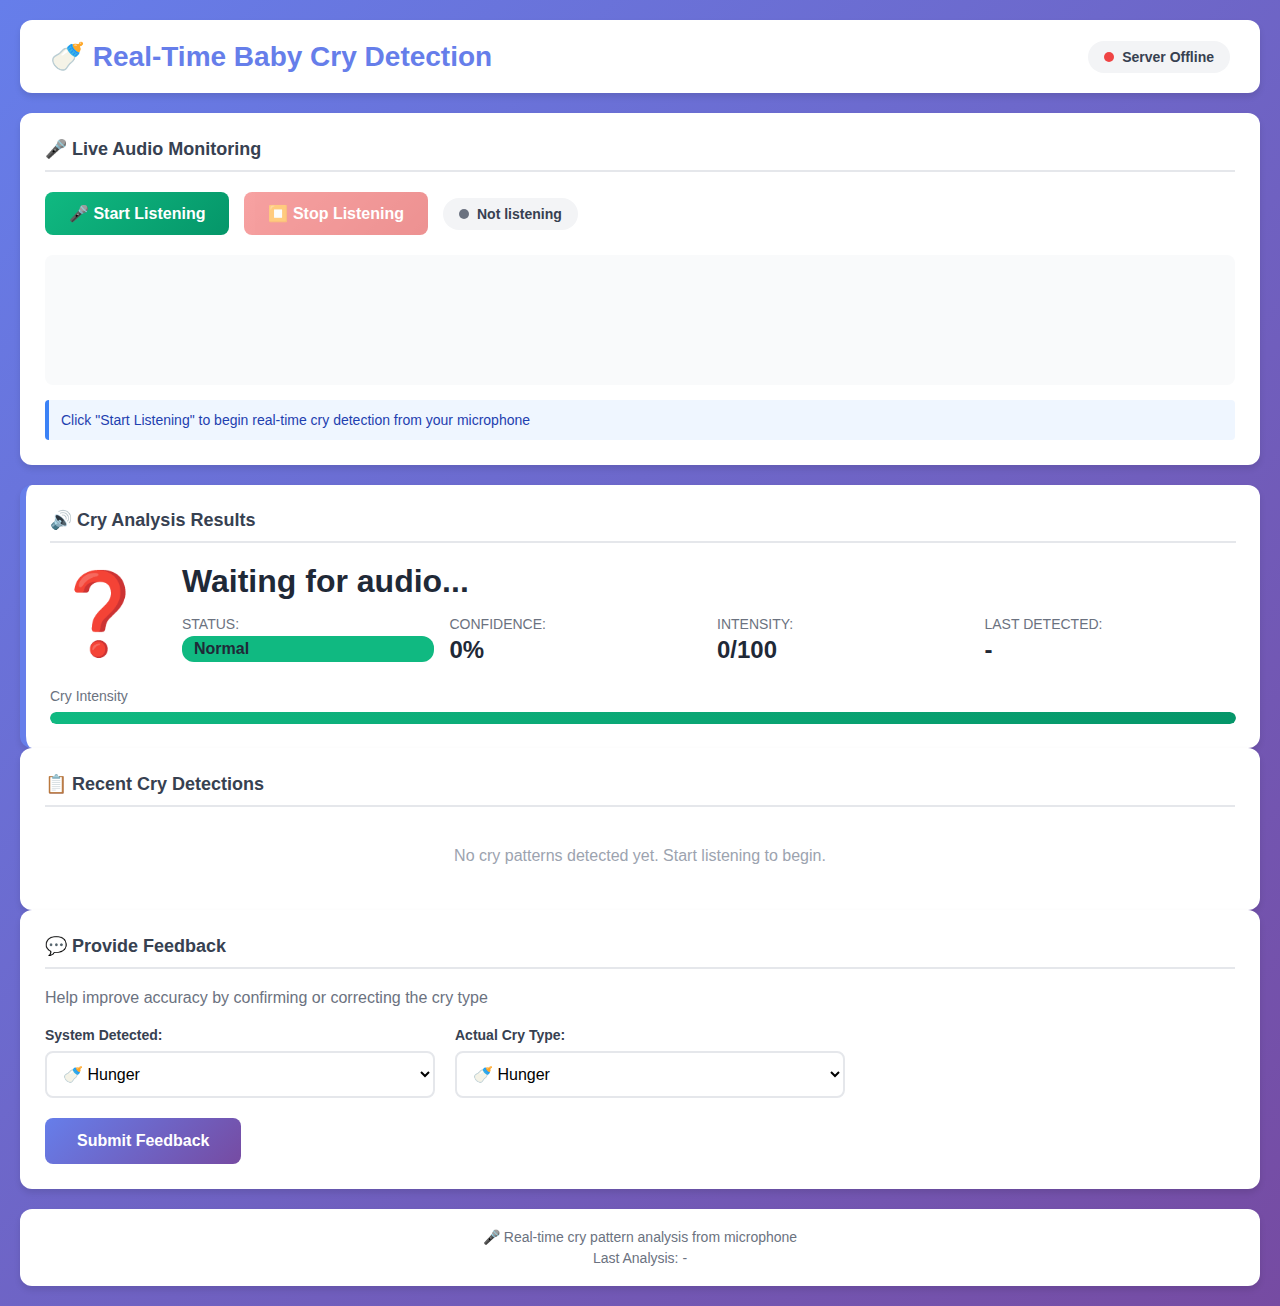
<file: index.html>
<!DOCTYPE html>
<html lang="en">
<head>
    <meta charset="UTF-8">
    <meta name="viewport" content="width=device-width, initial-scale=1.0">
    <title>🍼 Real-Time Baby Cry Detection</title>
    <link rel="stylesheet" href="styles.css">
</head>
<body>
    <div class="container">
        <!-- Header -->
        <header class="header">
            <div class="header-content">
                <h1>🍼 Real-Time Baby Cry Detection</h1>
                <div class="server-status" id="serverStatus">
                    <span class="status-dot"></span>
                    <span class="status-text">Connecting...</span>
                </div>
            </div>
        </header>

        <!-- Audio Capture Section -->
        <section class="card audio-capture-section">
            <h2>🎤 Live Audio Monitoring</h2>
            <div class="audio-controls">
                <button id="startAudioBtn" class="btn-audio start">
                    🎤 Start Listening
                </button>
                <button id="stopAudioBtn" class="btn-audio stop" disabled>
                    ⏹️ Stop Listening
                </button>
                <div class="audio-status" id="audioStatus">
                    <span class="status-indicator"></span>
                    <span class="status-text">Not listening</span>
                </div>
            </div>
            <div class="audio-visualizer">
                <canvas id="audioCanvas" width="800" height="100"></canvas>
            </div>
            <div class="audio-info" id="audioInfo">
                <p>Click "Start Listening" to begin real-time cry detection from your microphone</p>
            </div>
        </section>

        <!-- Cry Detection Results -->
        <section class="card cry-detection-card-large" id="cryDetectionCard">
            <h2>🔊 Cry Analysis Results</h2>
            <div class="cry-status-display-large">
                <div class="cry-icon-large" id="cryIcon">❓</div>
                <div class="cry-details-large">
                    <h3 id="cryType">Waiting for audio...</h3>
                    <div class="cry-meta-large">
                        <div class="meta-item-large">
                            <span class="meta-label">Status:</span>
                            <span class="meta-value status-badge" id="cryStatus">Normal</span>
                        </div>
                        <div class="meta-item-large">
                            <span class="meta-label">Confidence:</span>
                            <span class="meta-value" id="cryConfidence">0%</span>
                        </div>
                        <div class="meta-item-large">
                            <span class="meta-label">Intensity:</span>
                            <span class="meta-value" id="cryIntensity">0/100</span>
                        </div>
                        <div class="meta-item-large">
                            <span class="meta-label">Last Detected:</span>
                            <span class="meta-value" id="cryLastDetected">-</span>
                        </div>
                    </div>
                </div>
            </div>
            <div class="progress-bar-large">
                <div class="progress-label">Cry Intensity</div>
                <div class="progress-bar">
                    <div class="progress-fill" id="cryIntensityBar"></div>
                </div>
            </div>
        </section>

        <!-- Cry History -->
        <section class="card alerts-card">
            <h2>📋 Recent Cry Detections</h2>
            <div class="alerts-list" id="alertsList">
                <p class="no-alerts">No cry patterns detected yet. Start listening to begin.</p>
            </div>
        </section>

        <!-- Feedback Section -->
        <section class="card feedback-section">
            <h2>💬 Provide Feedback</h2>
            <p class="feedback-description">Help improve accuracy by confirming or correcting the cry type</p>
            <form id="feedbackForm" class="feedback-form">
                <div class="form-row">
                    <div class="form-group">
                        <label for="predictedType">System Detected:</label>
                        <select id="predictedType" name="predictedType" required>
                            <option value="hunger">🍼 Hunger</option>
                            <option value="sleep_discomfort">😴 Sleep Discomfort</option>
                            <option value="pain_distress">⚠️ Pain/Distress</option>
                            <option value="diaper_change">🧷 Diaper Change</option>
                            <option value="normal_unknown">❓ Unknown</option>
                        </select>
                    </div>
                    <div class="form-group">
                        <label for="actualType">Actual Cry Type:</label>
                        <select id="actualType" name="actualType" required>
                            <option value="hunger">🍼 Hunger</option>
                            <option value="sleep_discomfort">😴 Sleep Discomfort</option>
                            <option value="pain_distress">⚠️ Pain/Distress</option>
                            <option value="diaper_change">🧷 Diaper Change</option>
                            <option value="normal_unknown">❓ Unknown</option>
                        </select>
                    </div>
                </div>
                <button type="submit" class="btn-submit" id="submitBtn">
                    Submit Feedback
                </button>
                <div id="feedbackMessage" class="feedback-message"></div>
            </form>
        </section>

        <!-- Footer -->
        <footer class="footer">
            <p>🎤 Real-time cry pattern analysis from microphone</p>
            <p>Last Analysis: <span id="lastUpdate">-</span></p>
        </footer>
    </div>

    <script src="app.js"></script>
</body>
</html>
</file>
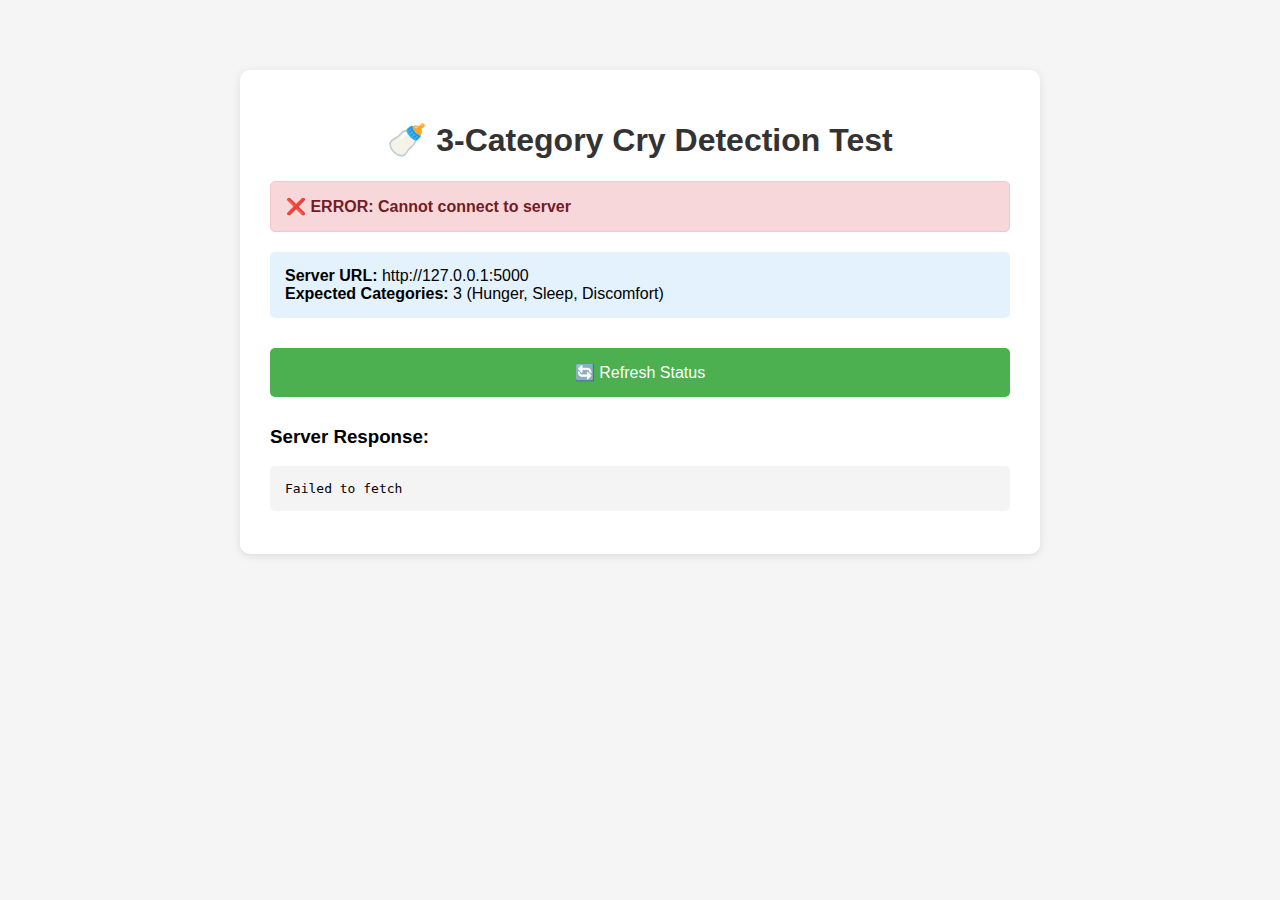
<file: test_3cat_server.html>
<!DOCTYPE html>
<html lang="en">
<head>
    <meta charset="UTF-8">
    <meta name="viewport" content="width=device-width, initial-scale=1.0">
    <title>3-Category Cry Detection Test</title>
    <style>
        body {
            font-family: Arial, sans-serif;
            max-width: 800px;
            margin: 50px auto;
            padding: 20px;
            background: #f5f5f5;
        }
        .container {
            background: white;
            padding: 30px;
            border-radius: 10px;
            box-shadow: 0 2px 10px rgba(0,0,0,0.1);
        }
        h1 {
            color: #333;
            text-align: center;
        }
        .status {
            padding: 15px;
            margin: 20px 0;
            border-radius: 5px;
            font-weight: bold;
        }
        .status.success {
            background: #d4edda;
            color: #155724;
            border: 1px solid #c3e6cb;
        }
        .status.error {
            background: #f8d7da;
            color: #721c24;
            border: 1px solid #f5c6cb;
        }
        .category {
            display: inline-block;
            padding: 10px 20px;
            margin: 5px;
            border-radius: 20px;
            font-size: 18px;
            font-weight: bold;
        }
        .hunger { background: #f59e0b; color: white; }
        .sleep { background: #3b82f6; color: white; }
        .discomfort { background: #ef4444; color: white; }
        .info {
            background: #e3f2fd;
            padding: 15px;
            border-radius: 5px;
            margin: 20px 0;
        }
        button {
            background: #4CAF50;
            color: white;
            padding: 15px 30px;
            border: none;
            border-radius: 5px;
            font-size: 16px;
            cursor: pointer;
            width: 100%;
            margin: 10px 0;
        }
        button:hover {
            background: #45a049;
        }
        pre {
            background: #f4f4f4;
            padding: 15px;
            border-radius: 5px;
            overflow-x: auto;
        }
    </style>
</head>
<body>
    <div class="container">
        <h1>🍼 3-Category Cry Detection Test</h1>
        
        <div id="status" class="status">Checking server...</div>
        
        <div id="categories"></div>
        
        <div class="info">
            <strong>Server URL:</strong> http://127.0.0.1:5000<br>
            <strong>Expected Categories:</strong> 3 (Hunger, Sleep, Discomfort)
        </div>
        
        <button onclick="checkServer()">🔄 Refresh Status</button>
        
        <h3>Server Response:</h3>
        <pre id="response">Loading...</pre>
    </div>

    <script>
        async function checkServer() {
            const statusDiv = document.getElementById('status');
            const categoriesDiv = document.getElementById('categories');
            const responseDiv = document.getElementById('response');
            
            try {
                statusDiv.textContent = 'Connecting to server...';
                statusDiv.className = 'status';
                
                const response = await fetch('http://127.0.0.1:5000/api/status');
                const data = await response.json();
                
                // Display full response
                responseDiv.textContent = JSON.stringify(data, null, 2);
                
                // Check if it's the 3-category system
                if (data.version === '3-category-system' && data.categories.length === 3) {
                    statusDiv.textContent = '✅ SUCCESS! Server is using 3-category system';
                    statusDiv.className = 'status success';
                    
                    // Display categories
                    categoriesDiv.innerHTML = '<h3>Active Categories:</h3>';
                    data.categories.forEach(cat => {
                        const icon = cat === 'hunger' ? '🍼' : cat === 'sleep' ? '😴' : '⚠️';
                        categoriesDiv.innerHTML += `<span class="category ${cat}">${icon} ${cat.toUpperCase()}</span>`;
                    });
                } else {
                    statusDiv.textContent = '⚠️ WARNING: Server is NOT using 3-category system!';
                    statusDiv.className = 'status error';
                    categoriesDiv.innerHTML = `<p>Found ${data.categories.length} categories: ${data.categories.join(', ')}</p>`;
                }
                
            } catch (error) {
                statusDiv.textContent = '❌ ERROR: Cannot connect to server';
                statusDiv.className = 'status error';
                responseDiv.textContent = error.message;
            }
        }
        
        // Check on page load
        checkServer();
    </script>
</body>
</html>
</file>
<file: styles.css>
/* Reset and Base Styles */
* {
    margin: 0;
    padding: 0;
    box-sizing: border-box;
}

body {
    font-family: -apple-system, BlinkMacSystemFont, 'Segoe UI', Roboto, Oxygen, Ubuntu, Cantarell, sans-serif;
    background: linear-gradient(135deg, #667eea 0%, #764ba2 100%);
    min-height: 100vh;
    padding: 20px;
    color: #333;
}

.container {
    max-width: 1400px;
    margin: 0 auto;
}

/* Header */
.header {
    background: white;
    border-radius: 12px;
    padding: 20px 30px;
    margin-bottom: 20px;
    box-shadow: 0 4px 6px rgba(0, 0, 0, 0.1);
}

.header-content {
    display: flex;
    justify-content: space-between;
    align-items: center;
    flex-wrap: wrap;
    gap: 15px;
}

.header h1 {
    font-size: 28px;
    color: #667eea;
    font-weight: 700;
}

.server-status {
    display: flex;
    align-items: center;
    gap: 8px;
    padding: 8px 16px;
    background: #f3f4f6;
    border-radius: 20px;
}

.status-dot {
    width: 10px;
    height: 10px;
    border-radius: 50%;
    background: #10b981;
    animation: pulse 2s infinite;
}

.status-dot.offline {
    background: #ef4444;
    animation: none;
}

@keyframes pulse {
    0%, 100% { opacity: 1; }
    50% { opacity: 0.5; }
}

.status-text {
    font-size: 14px;
    font-weight: 600;
    color: #374151;
}

/* Patient Info */
.patient-info {
    margin-bottom: 20px;
}

.patient-card {
    background: white;
    border-radius: 12px;
    padding: 20px 30px;
    box-shadow: 0 4px 6px rgba(0, 0, 0, 0.1);
}

.patient-card h2 {
    font-size: 20px;
    margin-bottom: 15px;
    color: #374151;
}

.patient-details {
    display: grid;
    grid-template-columns: repeat(auto-fit, minmax(200px, 1fr));
    gap: 15px;
}

.detail-item {
    display: flex;
    gap: 8px;
}

.detail-item .label {
    font-weight: 600;
    color: #6b7280;
}

.detail-item .value {
    color: #111827;
}

.status-badge {
    padding: 4px 12px;
    border-radius: 12px;
    background: #10b981;
    color: white;
    font-size: 14px;
    font-weight: 600;
}

/* Dashboard Grid */
.dashboard-grid {
    display: grid;
    grid-template-columns: repeat(auto-fit, minmax(300px, 1fr));
    gap: 20px;
    margin-bottom: 20px;
}

/* Card Styles */
.card {
    background: white;
    border-radius: 12px;
    padding: 25px;
    box-shadow: 0 4px 6px rgba(0, 0, 0, 0.1);
    transition: transform 0.2s, box-shadow 0.2s;
}

.card:hover {
    transform: translateY(-2px);
    box-shadow: 0 6px 12px rgba(0, 0, 0, 0.15);
}

.card h2 {
    font-size: 18px;
    margin-bottom: 20px;
    color: #374151;
    border-bottom: 2px solid #e5e7eb;
    padding-bottom: 10px;
}

/* Cry Detection Card */
.cry-detection-card {
    grid-column: span 2;
}

.cry-status-display {
    display: flex;
    align-items: center;
    gap: 25px;
    margin-bottom: 20px;
}

.cry-icon {
    font-size: 80px;
    line-height: 1;
}

.cry-details {
    flex: 1;
}

.cry-details h3 {
    font-size: 24px;
    margin-bottom: 15px;
    color: #111827;
}

.cry-meta {
    display: grid;
    grid-template-columns: repeat(2, 1fr);
    gap: 12px;
}

.meta-item {
    display: flex;
    flex-direction: column;
    gap: 4px;
}

.meta-label {
    font-size: 12px;
    color: #6b7280;
    font-weight: 600;
    text-transform: uppercase;
}

.meta-value {
    font-size: 16px;
    color: #111827;
    font-weight: 600;
}

.progress-bar {
    width: 100%;
    height: 12px;
    background: #e5e7eb;
    border-radius: 6px;
    overflow: hidden;
}

.progress-fill {
    height: 100%;
    background: linear-gradient(90deg, #10b981, #059669);
    transition: width 0.3s ease;
    border-radius: 6px;
}

/* Status Colors */
.cry-detection-card.status-normal {
    border-left: 4px solid #10b981;
}

.cry-detection-card.status-abnormal {
    border-left: 4px solid #f59e0b;
}

.cry-detection-card.status-distress {
    border-left: 4px solid #ef4444;
}

/* Vitals Card */
.vitals-list {
    display: flex;
    flex-direction: column;
    gap: 15px;
}

.vital-item {
    display: flex;
    justify-content: space-between;
    align-items: center;
    padding: 12px;
    background: #f9fafb;
    border-radius: 8px;
    border-left: 3px solid #10b981;
}

.vital-item.warning {
    border-left-color: #f59e0b;
}

.vital-info {
    flex: 1;
}

.vital-title {
    font-size: 14px;
    color: #6b7280;
    margin-bottom: 4px;
}

.vital-value {
    font-size: 20px;
    font-weight: 700;
    color: #111827;
}

.vital-range {
    font-size: 12px;
    color: #9ca3af;
}

.vital-status {
    font-size: 24px;
}

/* Alerts Card */
.alerts-list {
    display: flex;
    flex-direction: column;
    gap: 10px;
    max-height: 300px;
    overflow-y: auto;
}

.alert-item {
    padding: 12px;
    border-radius: 8px;
    border-left: 4px solid #f59e0b;
    background: #fffbeb;
    animation: slideIn 0.3s ease;
}

.alert-item.critical {
    border-left-color: #ef4444;
    background: #fef2f2;
}

.alert-item.warning {
    border-left-color: #f59e0b;
    background: #fffbeb;
}

.alert-item.info {
    border-left-color: #3b82f6;
    background: #eff6ff;
}

@keyframes slideIn {
    from {
        opacity: 0;
        transform: translateX(-10px);
    }
    to {
        opacity: 1;
        transform: translateX(0);
    }
}

.alert-time {
    font-size: 11px;
    color: #6b7280;
    font-weight: 600;
}

.alert-message {
    display: block;
    margin-top: 4px;
    font-size: 14px;
    color: #374151;
}

.no-alerts {
    text-align: center;
    color: #9ca3af;
    padding: 20px;
}

/* Risk Assessment Card */
.risk-display {
    text-align: center;
    margin-bottom: 20px;
}

.risk-level {
    display: flex;
    align-items: center;
    justify-content: center;
    gap: 12px;
    margin-bottom: 10px;
}

.risk-indicator {
    width: 40px;
    height: 40px;
    border-radius: 50%;
    background: #10b981;
}

.risk-indicator.medium {
    background: #f59e0b;
}

.risk-indicator.high {
    background: #ef4444;
}

.risk-text {
    font-size: 28px;
    font-weight: 700;
    color: #111827;
}

.risk-confidence {
    font-size: 14px;
    color: #6b7280;
}

.risk-categories {
    display: grid;
    grid-template-columns: repeat(2, 1fr);
    gap: 10px;
}

.risk-category {
    padding: 10px;
    border-radius: 8px;
    background: #f9fafb;
    border-left: 3px solid #10b981;
    font-size: 14px;
}

/* Feedback Section */
.feedback-section {
    grid-column: 1 / -1;
}

/* Audio Capture Section */
.audio-capture-section {
    grid-column: 1 / -1;
    margin-bottom: 20px;
}

.audio-controls {
    display: flex;
    align-items: center;
    gap: 15px;
    margin-bottom: 20px;
    flex-wrap: wrap;
}

.btn-audio {
    padding: 12px 24px;
    border: none;
    border-radius: 8px;
    font-size: 16px;
    font-weight: 600;
    cursor: pointer;
    transition: all 0.2s;
    display: flex;
    align-items: center;
    gap: 8px;
}

.btn-audio.start {
    background: linear-gradient(135deg, #10b981, #059669);
    color: white;
}

.btn-audio.start:hover:not(:disabled) {
    transform: translateY(-2px);
    box-shadow: 0 4px 12px rgba(16, 185, 129, 0.4);
}

.btn-audio.stop {
    background: linear-gradient(135deg, #ef4444, #dc2626);
    color: white;
}

.btn-audio.stop:hover:not(:disabled) {
    transform: translateY(-2px);
    box-shadow: 0 4px 12px rgba(239, 68, 68, 0.4);
}

.btn-audio:disabled {
    opacity: 0.5;
    cursor: not-allowed;
}

.audio-status {
    display: flex;
    align-items: center;
    gap: 8px;
    padding: 8px 16px;
    background: #f3f4f6;
    border-radius: 20px;
}

.audio-status .status-indicator {
    width: 10px;
    height: 10px;
    border-radius: 50%;
    background: #6b7280;
}

.audio-status.listening .status-indicator {
    background: #ef4444;
    animation: pulse 1.5s infinite;
}

.audio-status .status-text {
    font-size: 14px;
    font-weight: 600;
    color: #374151;
}

.audio-visualizer {
    background: #f9fafb;
    border-radius: 8px;
    padding: 15px;
    margin-bottom: 15px;
}

.audio-visualizer canvas {
    width: 100%;
    height: 100px;
    display: block;
}

.audio-info {
    padding: 12px;
    background: #eff6ff;
    border-left: 4px solid #3b82f6;
    border-radius: 4px;
    font-size: 14px;
    color: #1e40af;
}

.audio-info.recording {
    background: #fef2f2;
    border-left-color: #ef4444;
    color: #991b1b;
}

.audio-info.analyzing {
    background: #fef3c7;
    border-left-color: #f59e0b;
    color: #92400e;
}

/* Feedback Section */
.feedback-section {
    grid-column: 1 / -1;
}

.feedback-description {
    color: #6b7280;
    margin-bottom: 20px;
}

.feedback-form {
    max-width: 800px;
}

.form-row {
    display: grid;
    grid-template-columns: repeat(auto-fit, minmax(250px, 1fr));
    gap: 20px;
    margin-bottom: 20px;
}

.form-group {
    display: flex;
    flex-direction: column;
    gap: 8px;
}

.form-group label {
    font-size: 14px;
    font-weight: 600;
    color: #374151;
}

.form-group select {
    padding: 12px;
    border: 2px solid #e5e7eb;
    border-radius: 8px;
    font-size: 16px;
    background: white;
    cursor: pointer;
    transition: border-color 0.2s;
}

.form-group select:focus {
    outline: none;
    border-color: #667eea;
}

.btn-submit {
    padding: 14px 32px;
    background: linear-gradient(135deg, #667eea 0%, #764ba2 100%);
    color: white;
    border: none;
    border-radius: 8px;
    font-size: 16px;
    font-weight: 600;
    cursor: pointer;
    transition: transform 0.2s, box-shadow 0.2s;
}

.btn-submit:hover {
    transform: translateY(-2px);
    box-shadow: 0 4px 12px rgba(102, 126, 234, 0.4);
}

.btn-submit:active {
    transform: translateY(0);
}

.btn-submit:disabled {
    opacity: 0.6;
    cursor: not-allowed;
}

.feedback-message {
    margin-top: 15px;
    padding: 12px;
    border-radius: 8px;
    font-size: 14px;
    display: none;
}

.feedback-message.success {
    display: block;
    background: #d1fae5;
    color: #065f46;
    border-left: 4px solid #10b981;
}

.feedback-message.error {
    display: block;
    background: #fee2e2;
    color: #991b1b;
    border-left: 4px solid #ef4444;
}

/* Footer */
.footer {
    background: white;
    border-radius: 12px;
    padding: 15px 30px;
    margin-top: 20px;
    text-align: center;
    box-shadow: 0 4px 6px rgba(0, 0, 0, 0.1);
}

.footer p {
    color: #6b7280;
    font-size: 14px;
    margin: 5px 0;
}

/* Responsive Design */
@media (max-width: 768px) {
    .header h1 {
        font-size: 22px;
    }
    
    .cry-detection-card {
        grid-column: span 1;
    }
    
    .cry-status-display {
        flex-direction: column;
        text-align: center;
    }
    
    .cry-meta {
        grid-template-columns: 1fr;
    }
    
    .dashboard-grid {
        grid-template-columns: 1fr;
    }
    
    .form-row {
        grid-template-columns: 1fr;
    }
}

/* Loading Animation */
@keyframes spin {
    to { transform: rotate(360deg); }
}

.loading {
    display: inline-block;
    width: 20px;
    height: 20px;
    border: 3px solid rgba(255, 255, 255, 0.3);
    border-radius: 50%;
    border-top-color: white;
    animation: spin 1s linear infinite;
}


/* Large Cry Detection Card Styles */
.cry-detection-card-large {
    background: white;
    border-radius: 12px;
    padding: 24px;
    box-shadow: 0 4px 6px rgba(0, 0, 0, 0.1);
    border-left: 6px solid #667eea;
    transition: all 0.3s ease;
}

.cry-detection-card-large.status-normal {
    border-left-color: #10b981;
}

.cry-detection-card-large.status-abnormal {
    border-left-color: #f59e0b;
}

.cry-detection-card-large.status-distress {
    border-left-color: #ef4444;
    animation: pulse-border 2s infinite;
}

.cry-status-display-large {
    display: flex;
    align-items: center;
    gap: 32px;
    margin-bottom: 24px;
}

.cry-icon-large {
    font-size: 80px;
    min-width: 80px;
    text-align: center;
}

.cry-details-large {
    flex: 1;
}

.cry-details-large h3 {
    font-size: 32px;
    margin: 0 0 16px 0;
    color: #1f2937;
}

.cry-meta-large {
    display: grid;
    grid-template-columns: repeat(auto-fit, minmax(200px, 1fr));
    gap: 16px;
}

.meta-item-large {
    display: flex;
    flex-direction: column;
    gap: 4px;
}

.meta-item-large .meta-label {
    font-size: 14px;
    color: #6b7280;
    font-weight: 500;
}

.meta-item-large .meta-value {
    font-size: 24px;
    font-weight: 600;
    color: #1f2937;
}

.status-badge {
    display: inline-block;
    padding: 4px 12px;
    border-radius: 12px;
    font-size: 16px !important;
    font-weight: 600;
}

.status-badge.status-normal {
    background: #d1fae5;
    color: #065f46;
}

.status-badge.status-abnormal {
    background: #fef3c7;
    color: #92400e;
}

.status-badge.status-distress {
    background: #fee2e2;
    color: #991b1b;
}

.progress-bar-large {
    margin-top: 20px;
}

.progress-label {
    font-size: 14px;
    color: #6b7280;
    margin-bottom: 8px;
    font-weight: 500;
}

@keyframes pulse-border {
    0%, 100% {
        border-left-color: #ef4444;
    }
    50% {
        border-left-color: #dc2626;
    }
}
</file>
